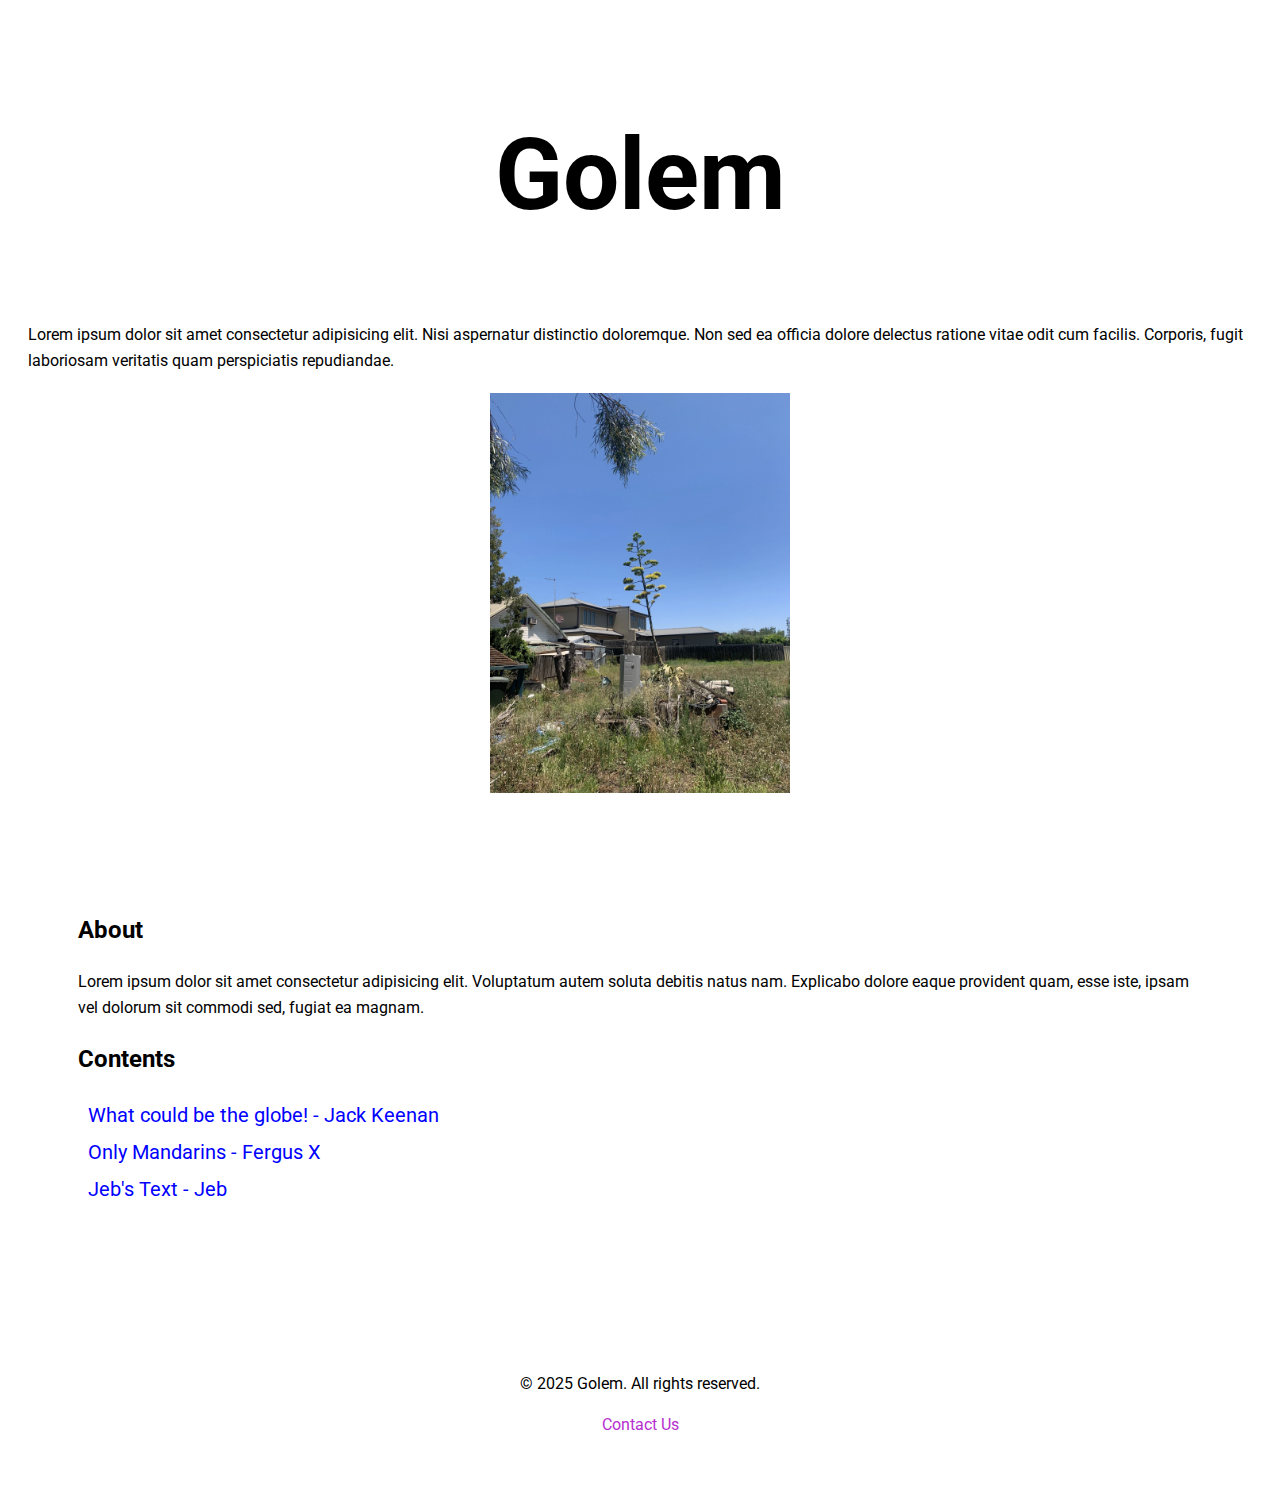
<file: index.html>
<!DOCTYPE html>
<html lang="en">
<head>
    <meta charset="UTF-8">
    <meta name="description" content="Golems">
    <meta name="keywords" content="Golem">
    <title>Golem - Home</title>
    <link rel="stylesheet" href="styles.css">
    <link href="https://fonts.googleapis.com/css2?family=Roboto:wght@400;700&display=swap" rel="stylesheet">
</head>
<body>
    <!-- Hero Section -->
    <header class="title">
        <h1>Golem</h1>
    </header>

    <p>
        Lorem ipsum dolor sit amet consectetur adipisicing elit. Nisi aspernatur distinctio doloremque. 
        Non sed ea officia dolore delectus ratione vitae odit cum facilis. Corporis, fugit laboriosam veritatis quam perspiciatis repudiandae.
    </p>

    <!-- Image Section -->
    <div class="image-container">    
        <img src="flower.webp" alt="Large Flower" class="image">
    </div>

    <!-- Introduction Section -->
    <section class="poem">
        <h2>About</h2>
        <p>
           Lorem ipsum dolor sit amet consectetur adipisicing elit. Voluptatum autem soluta debitis natus nam. 
           Explicabo dolore eaque provident quam, esse iste, ipsam vel dolorum sit commodi sed, fugiat ea magnam.
        </p>
    

    <!-- Navigation -->
    <nav class="content-table">
        <h2>Contents</h2>
        <ul>
            <li><a href="page1.html">What could be the globe! - Jack Keenan</a></li>
            <li><a href="page2.html">Only Mandarins - Fergus X</a></li>
            <li><a href="page3.html">Jeb's Text - Jeb</a></li>
        </ul>
    </nav>
    </section>
    
    <!-- Footer -->
    <footer>
        <p>&copy; 2025 Golem. All rights reserved.</p>
        <p><a href="mailto:contact@golem.com">Contact Us</a></p>
    </footer>
</body>
</html>
</file>
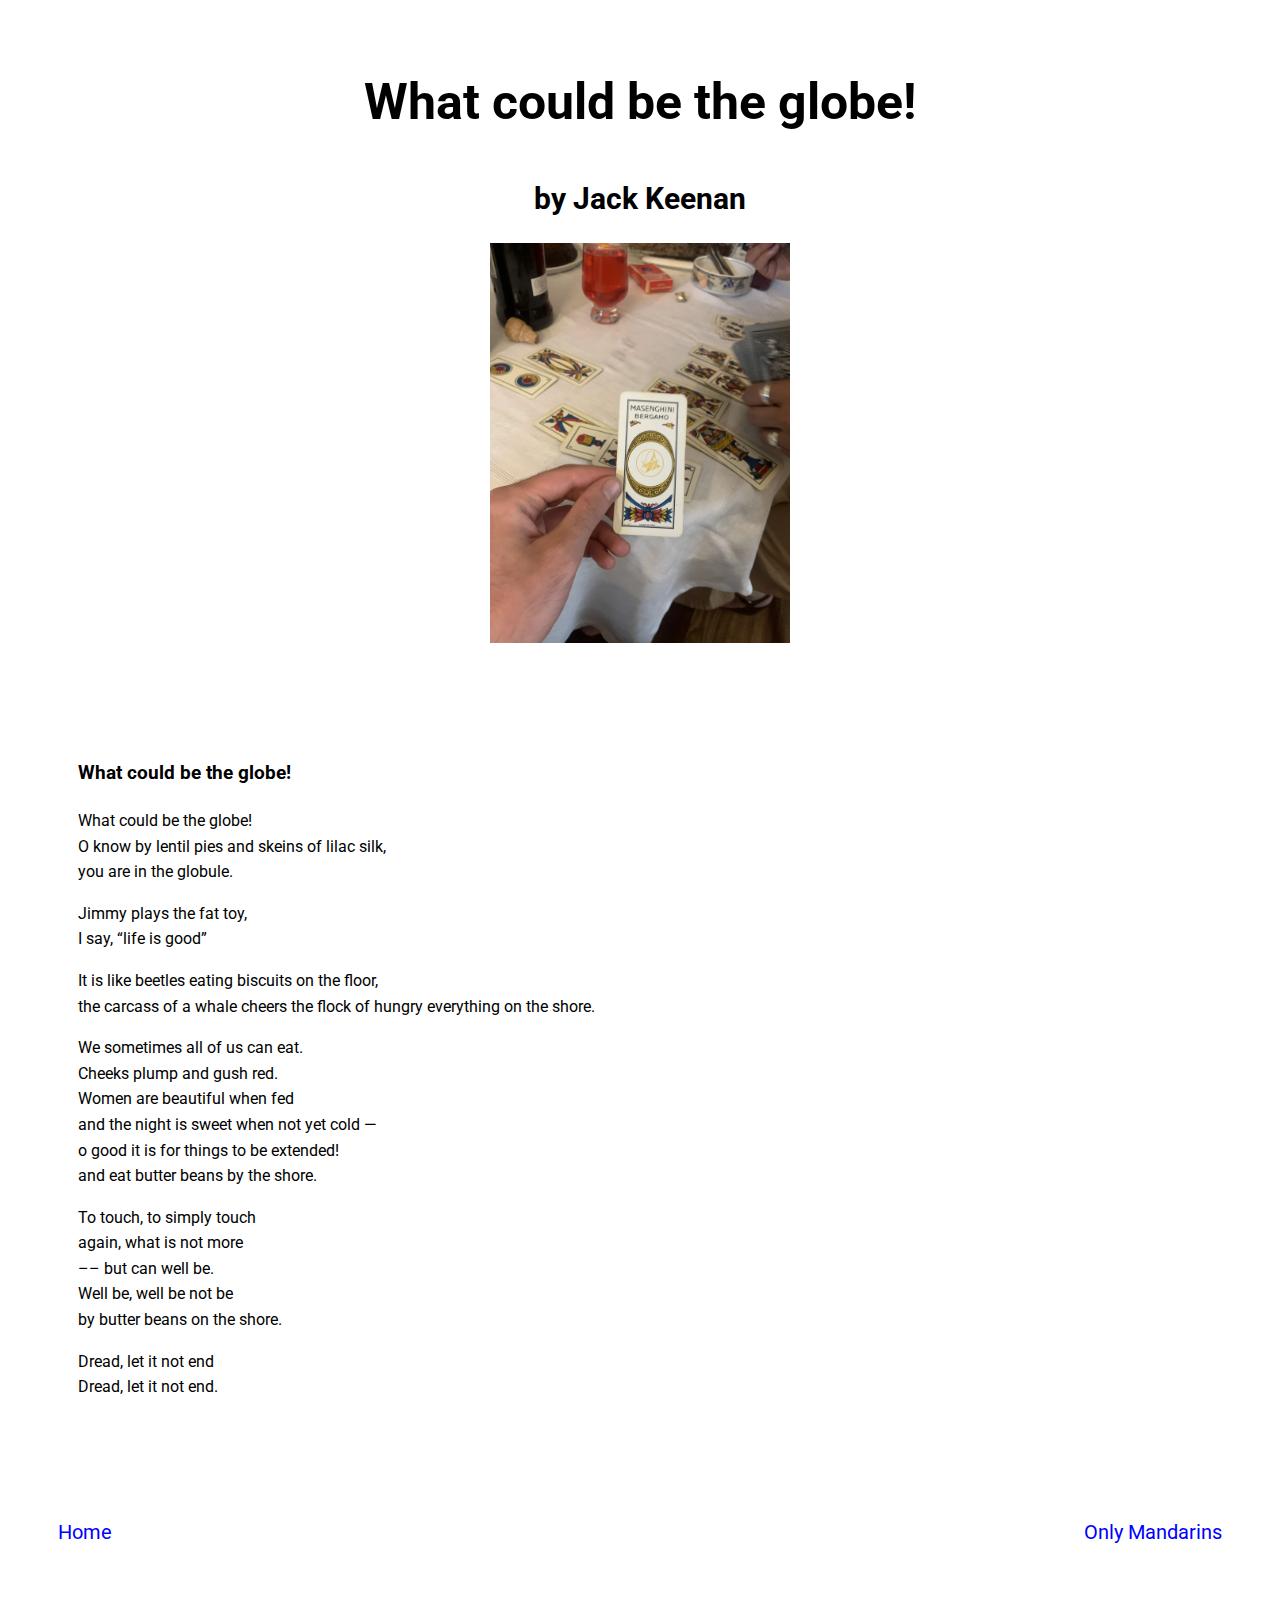
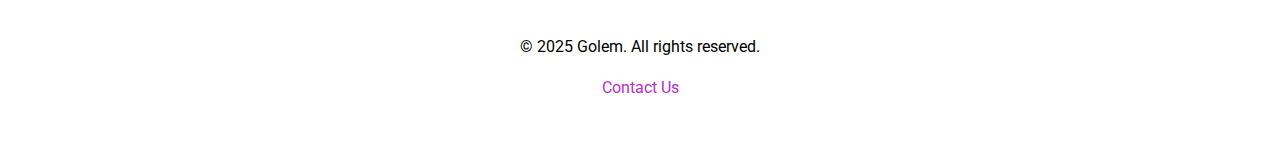
<file: page1.html>
<!DOCTYPE html>
<html lang="en">
<head>
    <meta charset="UTF-8">
    <meta name="description" content="Golems Page 1">
    <meta name="keywords" content="Golem">
    <title>Golem - Page 1</title>
    <link rel="stylesheet" href="styles.css">
    <link href="https://fonts.googleapis.com/css2?family=Roboto:wght@400;700&display=swap" rel="stylesheet">

</head>
<body>
    
    <h1 class="title">What could be the globe!</h1>
    <h2 class="author">by Jack Keenan</h2>
    <div class="image-container">    
        <img src="cards.webp" alt="Hand holding cards" class="image">
    </div>
    <div class="poem">
        <h3>What could be the globe!</h3>
        <p>
            What could be the globe!<br>
            O know by lentil pies and skeins of lilac silk,<br>
            you are in the globule.
        </p>
        <p>
            Jimmy plays the fat toy,<br>
            I say, “life is good”
        </p>
        <p>
            It is like beetles eating biscuits on the floor,<br>
            the carcass of a whale cheers the flock of hungry everything on the shore.
        </p>
        <p>
            We sometimes all of us can eat.<br>
            Cheeks plump and gush red.<br>
            Women are beautiful when fed<br>
            and the night is sweet when not yet cold —<br>
            o good it is for things to be extended!<br>
            and eat butter beans by the shore.
        </p>
        <p>
            To touch, to simply touch<br>
            again, what is not more<br>
            –– but can well be.<br>
            Well be, well be not be<br>
            by butter beans on the shore.
        </p>
        <p>
            Dread, let it not end<br>
            Dread, let it not end.
        </p>
    </div>

    <nav class="bottom-nav-fin">
        <a href="index.html">Home</a>
        <a href="page2.html">Only Mandarins</a>
    </nav>

    <footer>
        <p>&copy; 2025 Golem. All rights reserved.</p>
        <p><a href="mailto:contact@golem.com">Contact Us</a></p>
    </footer>    
</body>
</html>
</file>
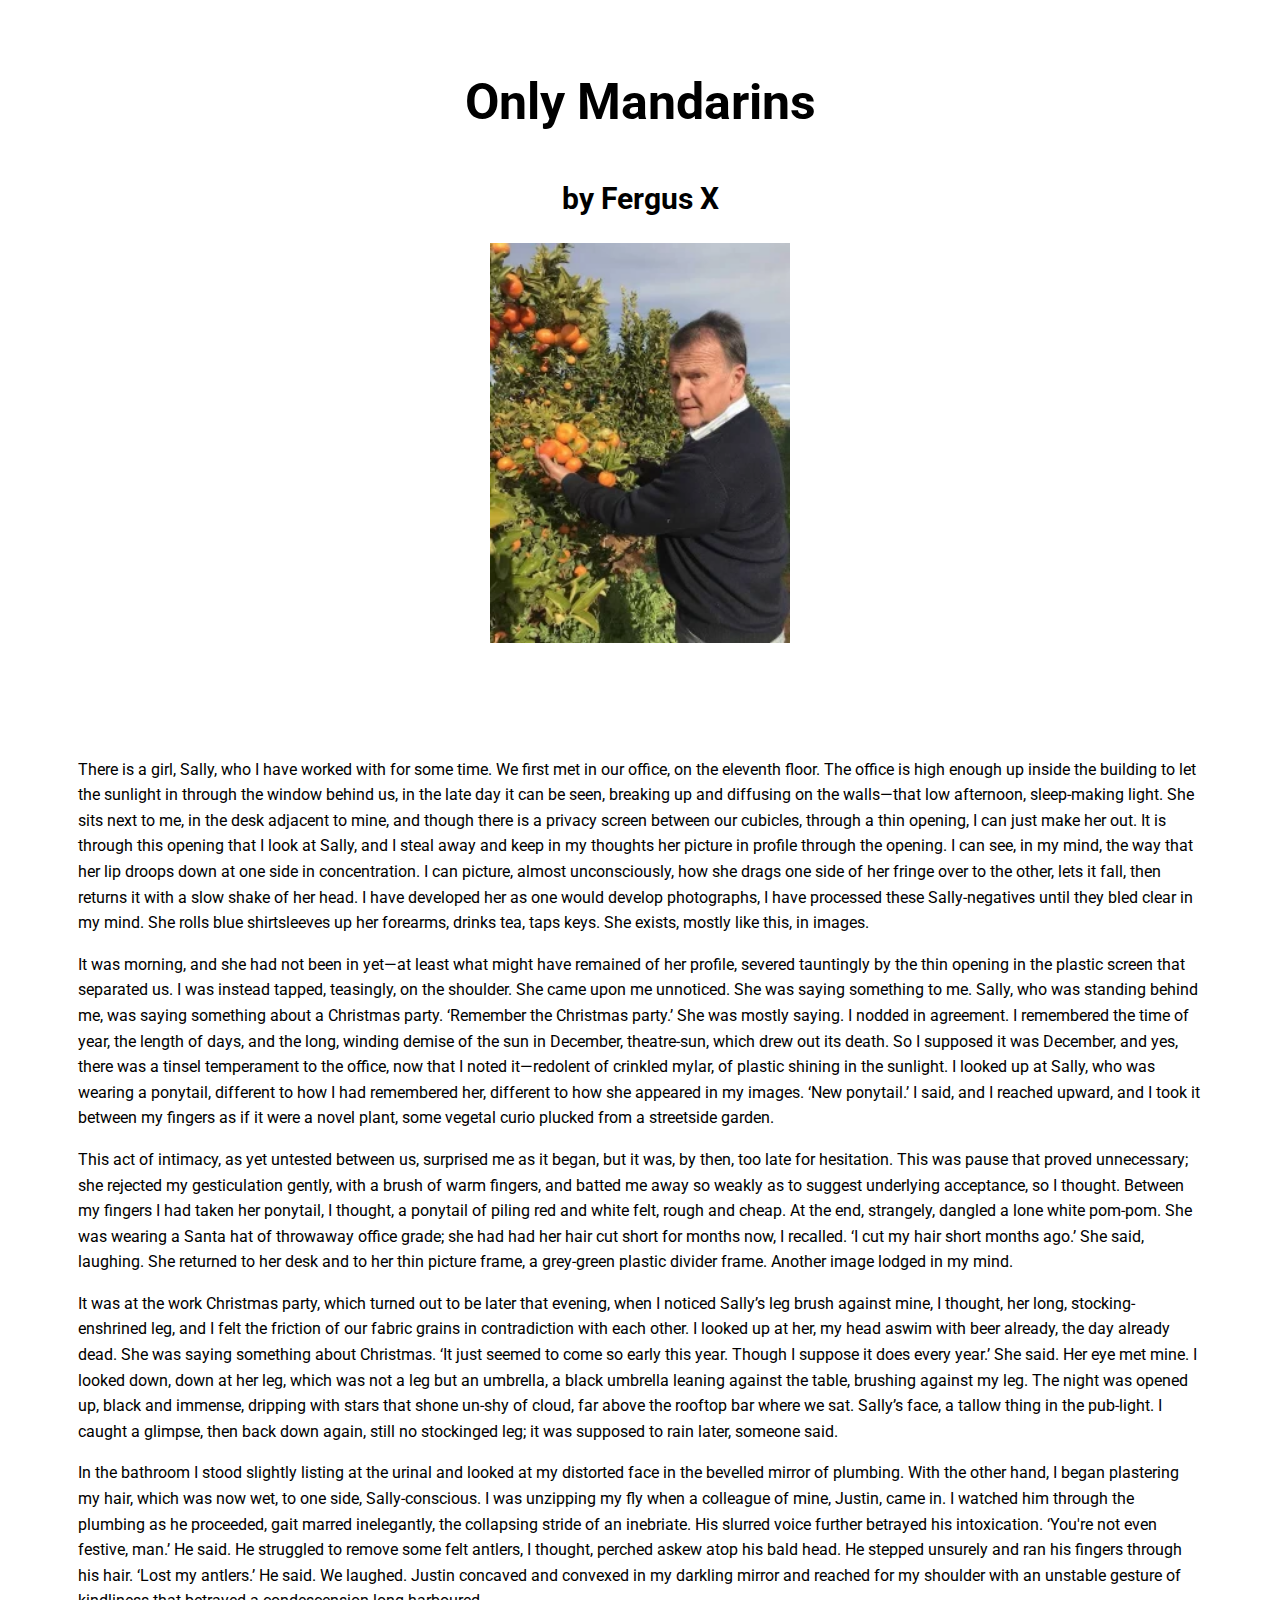
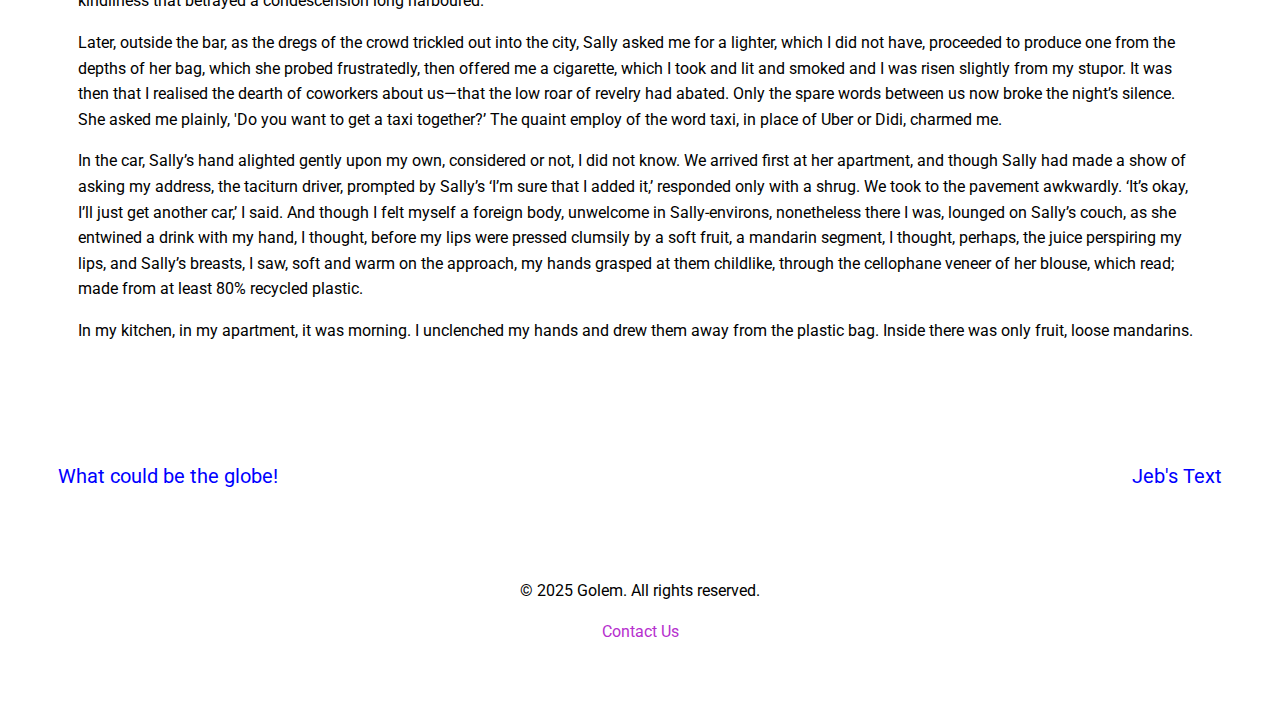
<file: page2.html>
<!DOCTYPE html>
<html lang="en">
<head>
    <meta charset="UTF-8">
    <meta name="description" content="Golems Page 2">
    <meta name="keywords" content="Golem">
    <title>Golem - Page 2</title>
    <link rel="stylesheet" href="styles.css">
    <link href="https://fonts.googleapis.com/css2?family=Roboto:wght@400;700&display=swap" rel="stylesheet">
</head>
<body>
   
    <h1 class="title">Only Mandarins</h1>
    <h2 class="author">by Fergus X</h2>
    <div class="image-container">    
        <img src="fergus.webp" alt="man picking manadarins" class="image">
    </div>
    <div class="poem">
        
        <p>
            There is a girl, Sally, who I have worked with for some time. We first met in our office, on the eleventh floor. 
            The office is high enough up inside the building to let the sunlight in through the window behind us, in the late day it can be seen, 
            breaking up and diffusing on the walls—that low afternoon, sleep-making light. She sits next to me, in the desk adjacent to mine, 
            and though there is a privacy screen between our cubicles, through a thin opening, I can just make her out. 
            It is through this opening that I look at Sally, and I steal away and keep in my thoughts her picture in profile through the opening. 
            I can see, in my mind, the way that her lip droops down at one side in concentration. 
            I can picture, almost unconsciously, how she drags one side of her fringe over to the other, lets it fall, then returns it with a slow shake of her head. 
            I have developed her as one would develop photographs, I have processed these Sally-negatives until they bled clear in my mind. 
            She rolls blue shirtsleeves up her forearms, drinks tea, taps keys. She exists, mostly like this, in images.
        </p>
        <p>
            It was morning, and she had not been in yet—at least what might have remained of her profile, severed tauntingly by the thin opening in the plastic screen that separated us. 
            I was instead tapped, teasingly, on the shoulder. She came upon me unnoticed. She was saying something to me. 
            Sally, who was standing behind me, was saying something about a Christmas party. ‘Remember the Christmas party.’ She was mostly saying. 
            I nodded in agreement. I remembered the time of year, the length of days, and the long, winding demise of the sun in December, theatre-sun, which drew out its death. 
            So I supposed it was December, and yes, there was a tinsel temperament to the office, now that I noted it—redolent of crinkled mylar, of plastic shining in the sunlight. 
            I looked up at Sally, who was wearing a ponytail, different to how I had remembered her, different to how she appeared in my images. 
            ‘New ponytail.’ I said, and I reached upward, and I took it between my fingers as if it were a novel plant, some vegetal curio plucked from a streetside garden.
        </p>
        <p>
            This act of intimacy, as yet untested between us, surprised me as it began, but it was, by then, too late for hesitation. 
            This was pause that proved unnecessary; she rejected my gesticulation gently, with a brush of warm fingers, and batted me away so weakly as to suggest underlying acceptance, so I thought. 
            Between my fingers I had taken her ponytail, I thought, a ponytail of piling red and white felt, rough and cheap. 
            At the end, strangely, dangled a lone white pom-pom. She was wearing a Santa hat of throwaway office grade; she had had her hair cut short for months now, I recalled. 
            ‘I cut my hair short months ago.’ She said, laughing. She returned to her desk and to her thin picture frame, a grey-green plastic divider frame. 
            Another image lodged in my mind.
        </p>
        <p>
            It was at the work Christmas party, which turned out to be later that evening, when I noticed Sally’s leg brush against mine, I thought, 
            her long, stocking-enshrined leg, and I felt the friction of our fabric grains in contradiction with each other. 
            I looked up at her, my head aswim with beer already, the day already dead. She was saying something about Christmas. 
            ‘It just seemed to come so early this year. Though I suppose it does every year.’ She said. Her eye met mine. 
            I looked down, down at her leg, which was not a leg but an umbrella, a black umbrella leaning against the table, brushing against my leg. 
            The night was opened up, black and immense, dripping with stars that shone un-shy of cloud, far above the rooftop bar where we sat. 
            Sally’s face, a tallow thing in the pub-light. I caught a glimpse, then back down again, still no stockinged leg; it was supposed to rain later, someone said.
        </p>
        <p>
            In the bathroom I stood slightly listing at the urinal and looked at my distorted face in the bevelled mirror of plumbing. 
            With the other hand, I began plastering my hair, which was now wet, to one side, Sally-conscious. I was unzipping my fly when a colleague of mine, Justin, came in. 
            I watched him through the plumbing as he proceeded, gait marred inelegantly, the collapsing stride of an inebriate. 
            His slurred voice further betrayed his intoxication. ‘You're not even festive, man.’ He said. 
            He struggled to remove some felt antlers, I thought, perched askew atop his bald head. He stepped unsurely and ran his fingers through his hair. ‘Lost my antlers.’ He said. 
            We laughed. Justin concaved and convexed in my darkling mirror and reached for my shoulder with an unstable gesture of kindliness that betrayed a condescension long harboured.
        </p>
        <p>
            Later, outside the bar, as the dregs of the crowd trickled out into the city, Sally asked me for a lighter, which I did not have, proceeded to produce one from the depths of her bag, 
            which she probed frustratedly, then offered me a cigarette, which I took and lit and smoked and I was risen slightly from my stupor. 
            It was then that I realised the dearth of coworkers about us—that the low roar of revelry had abated. Only the spare words between us now broke the night’s silence. 
            She asked me plainly, 'Do you want to get a taxi together?’ The quaint employ of the word taxi, in place of Uber or Didi, charmed me. 
        </p>
        <p>
            In the car, Sally’s hand alighted gently upon my own, considered or not, I did not know. 
            We arrived first at her apartment, and though Sally had made a show of asking my address, the taciturn driver, prompted by Sally’s ‘I’m sure that I added it,’ responded only with a shrug. 
            We took to the pavement awkwardly. ‘It’s okay, I’ll just get another car,’ I said. And though I felt myself a foreign body, unwelcome in Sally-environs, nonetheless there I was, 
            lounged on Sally’s couch, as she entwined a drink with my hand, I thought, before my lips were pressed clumsily by a soft fruit, a mandarin segment, I thought, 
            perhaps, the juice perspiring my lips, and Sally’s breasts, I saw, soft and warm on the approach, my hands grasped at them childlike, 
            through the cellophane veneer of her blouse, which read; made from at least 80% recycled plastic. 
        </p>
        <p>
            In my kitchen, in my apartment, it was morning. I unclenched my hands and drew them away from the plastic bag. Inside there was only fruit, loose mandarins.
        </p>

        </div>

        <nav class="bottom-nav-fin">
            <a href="page1.html">What could be the globe!</a>
            <a href="page3.html">Jeb's Text</a>
        </nav>
        

        <footer>
            <p>&copy; 2025 Golem. All rights reserved.</p>
            <p><a href="mailto:contact@golem.com">Contact Us</a></p>
        </footer>
        
</body>
</html>
</file>
<file: styles.css>
/* Base Styles */
body {
    font-family: 'Roboto', Arial, sans-serif;
    line-height: 1.6;
    padding: 20px;
}

a {
    text-decoration: none;
    color: #0000FF;
}
a:hover {
    color: #FF0000;
}

/* Typography */
.title {
    font-size: 50px;
    text-align: center;
}

.author {
    font-size: 30px;
    text-align: center;
    margin: 20px 0;
}

/* Navigation */
nav {
    text-align: center;
    margin: 20px 0;
}

nav a {
    margin: 0 10px;
}


.bottom-nav-fin {
    display: flex;
    justify-content: space-between; /* Align items to opposite ends */
    align-items: center; /* Vertical centering */
    padding: 10px 20px;
    font-size: 20px;
}

/* Content */
.content-table {
   font-size: 20px;
   text-align: left;
}

.content-table h2 {
    font-size: 24px;
    margin-bottom: 10px;
}

.content-table ul {
    list-style-type: none;
    padding: 0;
}

.content-table li {
    margin: 5px 0;
}

.content-table a {
    text-decoration: none;
    color: #0000FF;
}

.content-table a:hover {
    color: #FF0000;
}

/* Images */
.image-container {
    text-align: center;
    margin: 20px 0;
}

.image {
    max-width: 300px;
    height: 400px;
}

/* Poem Section */
.poem {
    text-align: left;
    display: inline-block;
    margin: 20px auto;
    padding: 50px;
}

/* Footer */
footer {
    text-align: center;
    padding: 20px 0;
    margin-top: 40px;
}

footer a {
    color: #b62fce;
    text-decoration: none;
}

footer a:hover {
    text-decoration: underline;
}
</file>
